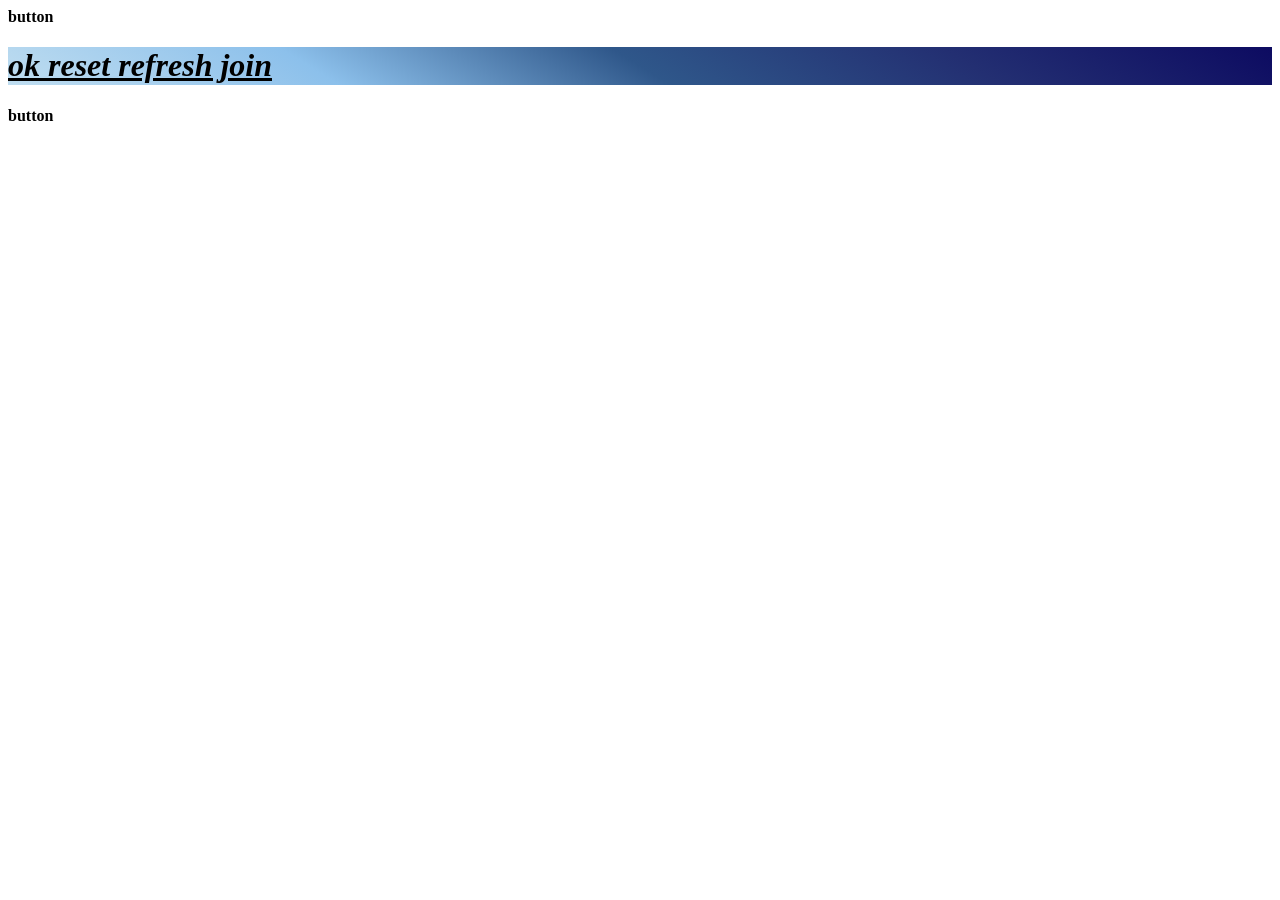
<file: blank.html>
<!DOCTYPE html>
<html lang="en">
<head>
    <meta charset="UTF-8">
    <meta name="viewport" content="width=device-width, initial-scale=1.0">
    <title>Document</title>
    <link rel="stylesheet" href="gradient.css">
</head>
<body>

        <u1>
            <b>button
                <u><i>
           <h1>
            ok
            reset
            refresh
            join
           </h1>
            </i></u>button</b>
        </u1>
</body>
</html>
</file>
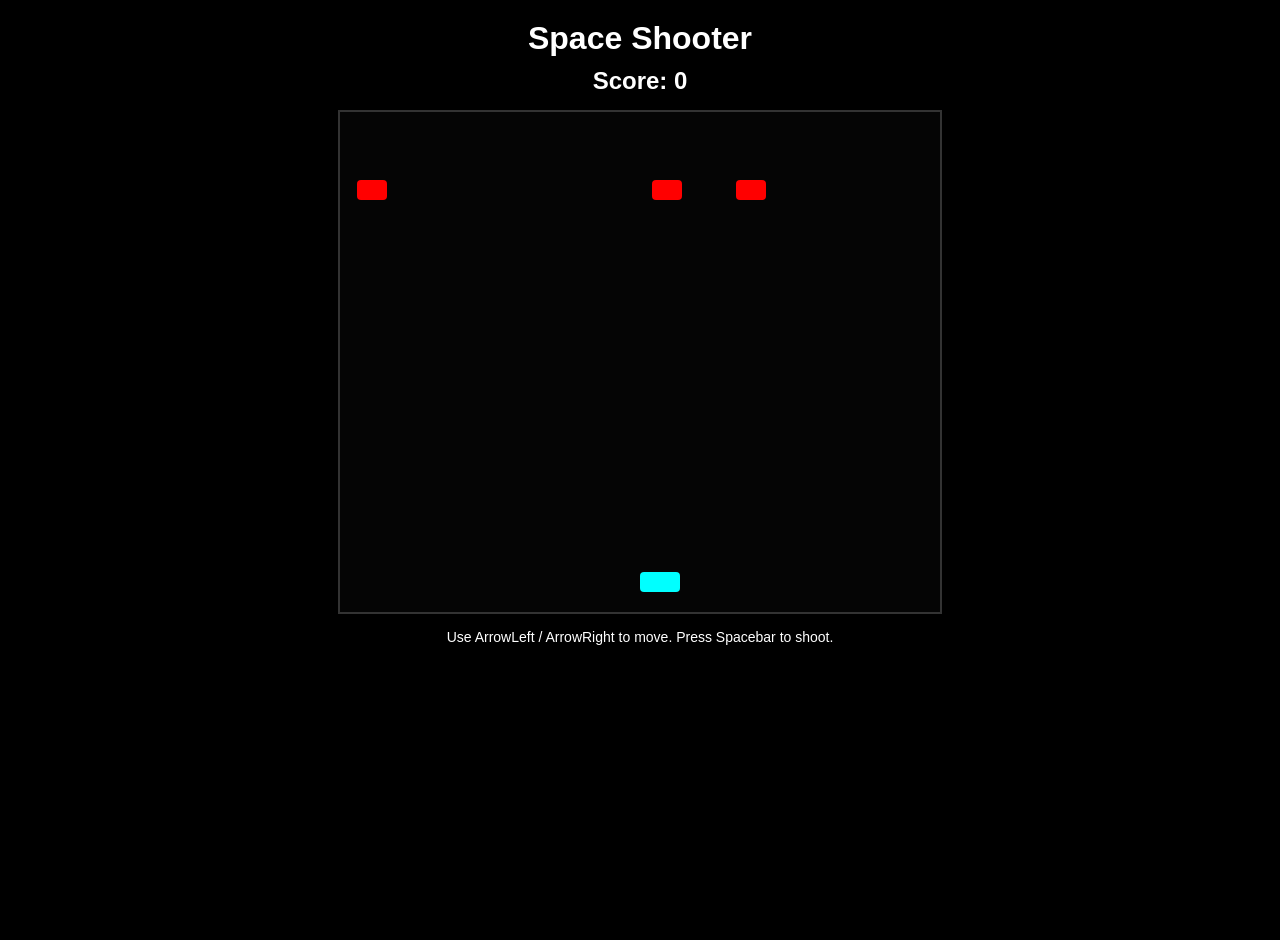
<file: game.html>
<!DOCTYPE html>
<html lang="en">
<head>
    <meta charset="UTF-8">
    <meta name="viewport" content="width=device-width, initial-scale=1.0">
    <title>Space Shooter</title>

    <!-- CSS -->
    <style>
        body {
            margin: 0;
            padding: 20px;
            background-color: black;
            color: white;
            font-family: Arial, sans-serif;
            display: flex;
            flex-direction: column;
            align-items: center;
            min-height: 100vh;
        }

        h1 {
            margin: 0 0 10px;
            font-size: 32px;
        }

        #score {
            margin: 0 0 15px;
            font-size: 24px;
            font-weight: bold;
        }

        #game {
            position: relative;
            width: 600px;
            height: 500px;
            background-color: #050505;
            border: 2px solid #333;
            overflow: hidden;
        }

        #player {
            position: absolute;
            width: 40px;
            height: 20px;
            background-color: cyan;
            border-radius: 4px;
            left: 300px;
            top: 460px;
            transition: background-color 0.2s;
        }

        #player:hover {
            background-color: #7fffd4;
        }

        #bullet {
            position: absolute;
            width: 6px;
            height: 15px;
            background-color: yellow;
            display: none;
            border-radius: 2px;
        }

        .enemy {
            position: absolute;
            width: 30px;
            height: 20px;
            background-color: red;
            border-radius: 4px;
        }

        #gameOver {
            position: absolute;
            top: 200px;
            left: 50%;
            transform: translateX(-50%);
            font-size: 48px;
            color: white;
            text-shadow: 0 0 10px rgba(255, 0, 0, 0.8);
            display: none;
        }

        .instructions {
            margin-top: 15px;
            font-size: 14px;
            text-align: center;
        }
    </style>
</head>
<body>
    <!-- HTML -->
    <h1>Space Shooter</h1>
    <p id="score">Score: 0</p>
    <div id="game">
        <div id="player"></div>
        <div id="bullet"></div>
        <p id="gameOver">GAME OVER</p>
    </div>
    <p class="instructions">Use ArrowLeft / ArrowRight to move. Press Spacebar to shoot.</p>

    <!-- JavaScript -->
    <script>
        // JS
        let x = 300;
        const step = 15;
        let score = 0;
        let bulletActive = false;
        let bulletX = 0;
        let bulletY = 0;
        let gameOver = false;

        const player = document.getElementById('player');
        const bullet = document.getElementById('bullet');
        const scoreDisplay = document.getElementById('score');
        const game = document.getElementById('game');
        const gameOverText = document.getElementById('gameOver');

        const gameWidth = 600;
        const gameHeight = 500;
        const playerWidth = 40;
        const playerHeight = 20;
        const bulletWidth = 6;
        const bulletHeight = 15;
        const enemyWidth = 30;
        const enemyHeight = 20;

        const enemies = [];

        function updatePlayerPosition() {
            player.style.left = x + 'px';
        }

        function fireBullet() {
            if (bulletActive || gameOver) return;
            bulletActive = true;
            bulletX = x + (playerWidth / 2) - (bulletWidth / 2);
            bulletY = gameHeight - playerHeight - bulletHeight - 5;
            bullet.style.left = bulletX + 'px';
            bullet.style.top = bulletY + 'px';
            bullet.style.display = 'block';
        }

        function createEnemy() {
            const enemy = document.createElement('div');
            enemy.className = 'enemy';
            const enemyX = Math.floor(Math.random() * (gameWidth - enemyWidth));
            const enemyY = -enemyHeight;
            enemy.style.left = enemyX + 'px';
            enemy.style.top = enemyY + 'px';
            game.appendChild(enemy);
            enemies.push({ el: enemy, x: enemyX, y: enemyY });
        }

        function setGameOver() {
            gameOver = true;
            gameOverText.style.display = 'block';
        }

        function updateScore() {
            scoreDisplay.textContent = 'Score: ' + score;
        }

        function checkCollision(ax, ay, aw, ah, bx, by, bw, bh) {
            return ax < bx + bw && ax + aw > bx && ay < by + bh && ay + ah > by;
        }

        function gameLoop() {
            if (gameOver) return;

            // Move bullet
            if (bulletActive) {
                bulletY -= 12;
                if (bulletY + bulletHeight < 0) {
                    bulletActive = false;
                    bullet.style.display = 'none';
                } else {
                    bullet.style.top = bulletY + 'px';
                }
            }

            // Move enemies and check collisions
            for (let i = enemies.length - 1; i >= 0; i--) {
                const enemy = enemies[i];
                enemy.y += 4;
                enemy.el.style.top = enemy.y + 'px';

                if (bulletActive && checkCollision(bulletX, bulletY, bulletWidth, bulletHeight, enemy.x, enemy.y, enemyWidth, enemyHeight)) {
                    game.removeChild(enemy.el);
                    enemies.splice(i, 1);
                    bulletActive = false;
                    bullet.style.display = 'none';
                    score += 1;
                    updateScore();
                    continue;
                }

                const playerY = gameHeight - playerHeight - 10;
                if (enemy.y + enemyHeight >= playerY && checkCollision(enemy.x, enemy.y, enemyWidth, enemyHeight, x, playerY, playerWidth, playerHeight)) {
                    setGameOver();
                    return;
                }

                if (enemy.y > gameHeight) {
                    game.removeChild(enemy.el);
                    enemies.splice(i, 1);
                }
            }
        }

        document.addEventListener('keydown', function(keys) {
            if (gameOver) return;
            if (keys.code === 'ArrowLeft') {
                x -= step;
            }
            if (keys.code === 'ArrowRight') {
                x += step;
            }
            if (keys.code === 'Space') {
                fireBullet();
            }

            if (x < 0) x = 0;
            if (x > gameWidth - playerWidth) x = gameWidth - playerWidth;
            updatePlayerPosition();
        });

        updatePlayerPosition();
        updateScore();
        createEnemy();
        createEnemy();
        createEnemy();
        setInterval(createEnemy, 1500);
        setInterval(gameLoop, 50);
    </script>
</body>
</html>
</file>
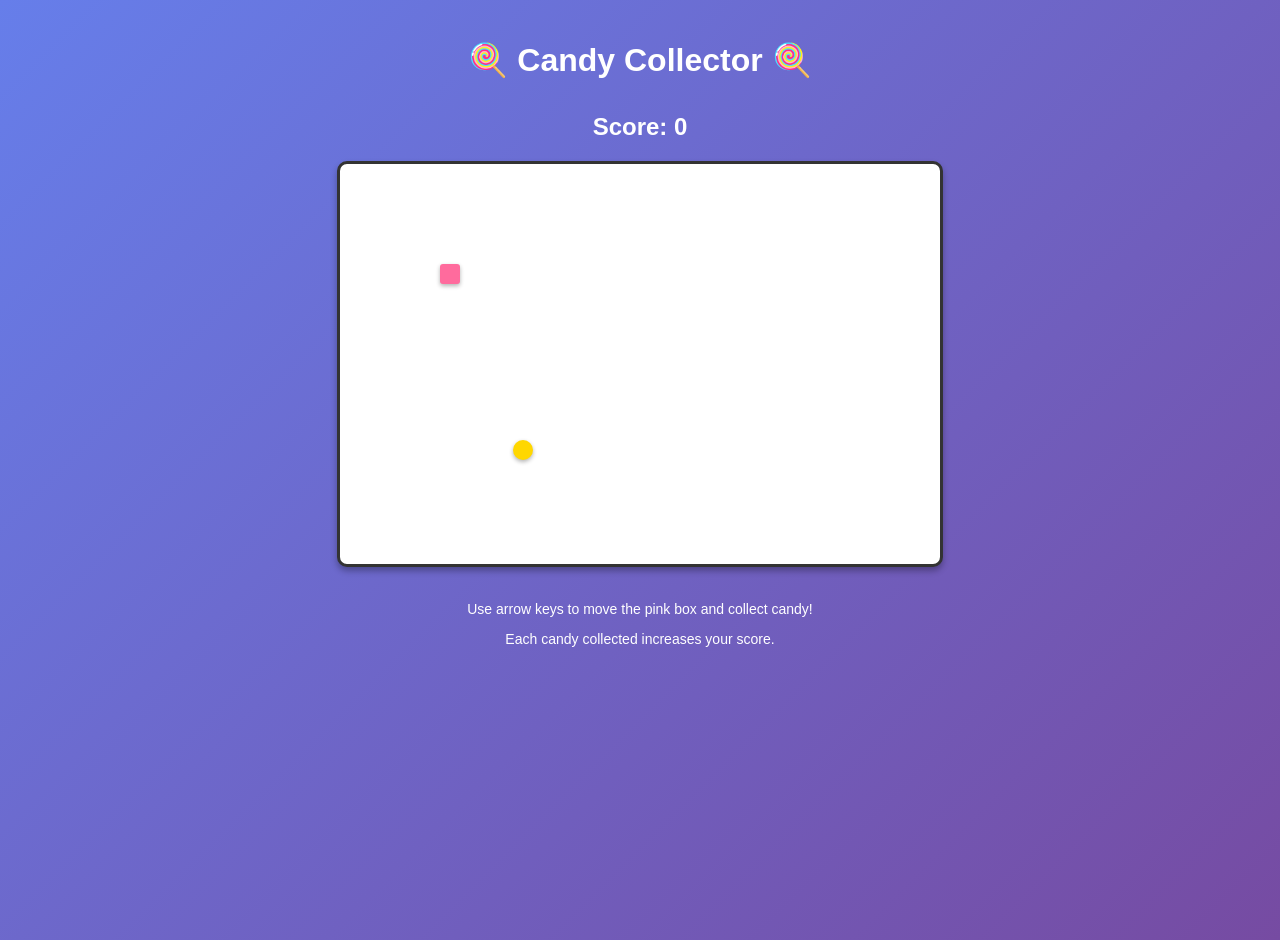
<file: game1.html>
<!DOCTYPE html>
<html lang="en">
<head>
    <meta charset="UTF-8">
    <meta name="viewport" content="width=device-width, initial-scale=1.0">
    <title>Candy Collector Game</title>

    <!-- CSS -->
    <style>
        body {
            margin: 0;
            padding: 20px;
            background: linear-gradient(135deg, #667eea 0%, #764ba2 100%);
            font-family: Arial, sans-serif;
            display: flex;
            flex-direction: column;
            align-items: center;
            min-height: 100vh;
        }

        h1 {
            color: white;
            margin-bottom: 10px;
        }

        #score {
            color: white;
            font-size: 24px;
            margin-bottom: 20px;
            font-weight: bold;
        }

        #gameContainer {
            position: relative;
            width: 600px;
            height: 400px;
            background: white;
            border: 3px solid #333;
            border-radius: 10px;
            overflow: hidden;
            box-shadow: 0 4px 6px rgba(0, 0, 0, 0.3);
        }

        #player {
            position: absolute;
            width: 20px;
            height: 20px;
            background: #FF6B9D;
            border-radius: 3px;
            left: 100px;
            top: 100px;
            transition: background 0.2s;
            box-shadow: 0 2px 4px rgba(0, 0, 0, 0.3);
        }

        #player:hover {
            background: #FF5A8A;
        }

        #candy {
            position: absolute;
            width: 20px;
            height: 20px;
            background: #FFD700;
            border-radius: 50%;
            cursor: pointer;
            transition: background 0.3s, transform 0.2s;
            box-shadow: 0 2px 4px rgba(0, 0, 0, 0.3);
        }

        #candy:hover {
            background: #FFA500;
            transform: scale(1.2);
        }

        .instructions {
            color: white;
            text-align: center;
            margin-top: 20px;
            font-size: 14px;
        }
    </style>
</head>
<body>
    <!-- HTML -->
    <h1>🍭 Candy Collector 🍭</h1>
    <p id="score">Score: 0</p>
    <div id="gameContainer">
        <div id="player"></div>
        <div id="candy"></div>
    </div>
    <div class="instructions">
        <p>Use arrow keys to move the pink box and collect candy!</p>
        <p>Each candy collected increases your score.</p>
    </div>

    <!-- JavaScript -->
    <script>
        // Game Variables
        let x = 100;
        let y = 100;
        const step = 10;
        let score = 0;
        let candyX = 300;
        let candyY = 150;
        const playerSize = 20;
        const gameWidth = 600;
        const gameHeight = 400;

        // Get DOM elements
        const player = document.getElementById('player');
        const candy = document.getElementById('candy');
        const scoreDisplay = document.getElementById('score');

        // Function to update player position on screen
        function updatePlayerPosition() {
            player.style.left = x + 'px';
            player.style.top = y + 'px';
        }

        // Function to update candy position on screen
        function updateCandyPosition() {
            candy.style.left = candyX + 'px';
            candy.style.top = candyY + 'px';
        }

        // Function to place candy at random location
        function spawnCandy() {
            candyX = Math.random() * (gameWidth - playerSize);
            candyY = Math.random() * (gameHeight - playerSize);
            updateCandyPosition();
        }

        // Function to check collision between player and candy
        function checkCollision() {
            const distance = Math.sqrt(
                Math.pow(x - candyX, 2) + Math.pow(y - candyY, 2)
            );

            if (distance < playerSize + 10) {
                score++;
                scoreDisplay.textContent = 'Score: ' + score;
                spawnCandy();
            }
        }

        // Function to keep player within game boundaries
        function keepInBounds() {
            if (x < 0) x = 0;
            if (x > gameWidth - playerSize) x = gameWidth - playerSize;
            if (y < 0) y = 0;
            if (y > gameHeight - playerSize) y = gameHeight - playerSize;
        }

        // Listen for keyboard input
        document.addEventListener('keydown', function(event) {
            if (event.key === 'ArrowUp') {
                y -= step;
            } else if (event.key === 'ArrowDown') {
                y += step;
            } else if (event.key === 'ArrowLeft') {
                x -= step;
            } else if (event.key === 'ArrowRight') {
                x += step;
            }

            keepInBounds();
            updatePlayerPosition();
            checkCollision();
        });

        // Initialize game
        updatePlayerPosition();
        spawnCandy();
    </script>
</body>
</html>
</file>
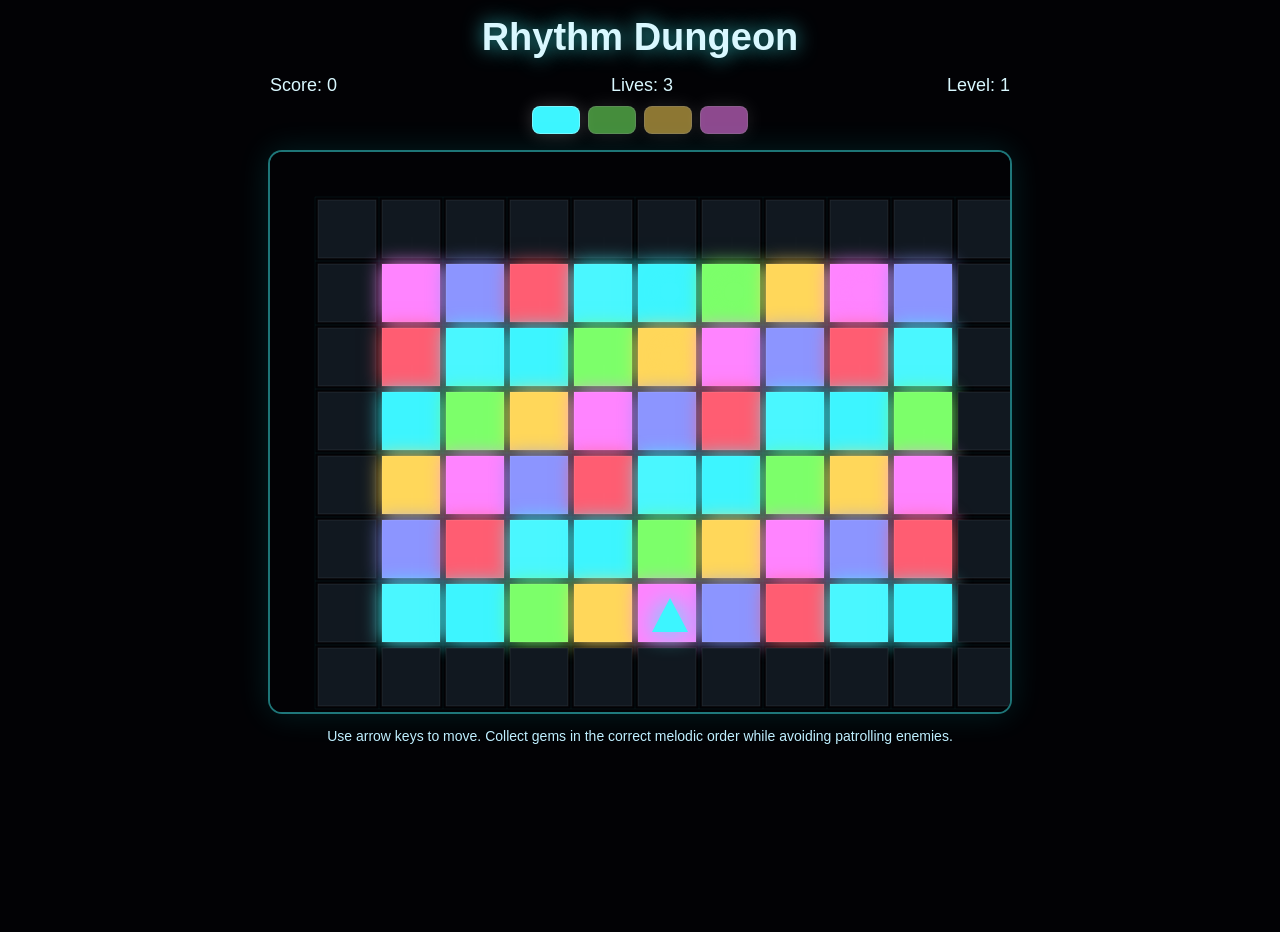
<file: game2.html>
<!DOCTYPE html>
<html lang="en">
<head>
    <meta charset="UTF-8">
    <meta name="viewport" content="width=device-width, initial-scale=1.0">
    <title>Rhythm Dungeon</title>

    <!-- CSS -->
    <style>
        body {
            margin: 0;
            padding: 16px;
            background-color: #020205;
            color: #d9f8ff;
            font-family: 'Segoe UI', Tahoma, Geneva, Verdana, sans-serif;
            display: flex;
            flex-direction: column;
            align-items: center;
            min-height: 100vh;
        }

        h1 {
            margin: 0;
            font-size: 38px;
            text-shadow: 0 0 20px rgba(63, 255, 255, 0.7);
        }

        .stats {
            width: 740px;
            display: flex;
            justify-content: space-between;
            margin: 16px 0 10px;
            font-size: 18px;
        }

        #melodyBar {
            width: 740px;
            display: flex;
            justify-content: center;
            gap: 8px;
            margin-bottom: 16px;
        }

        .noteBlock {
            width: 46px;
            height: 26px;
            border-radius: 8px;
            border: 1px solid rgba(255,255,255,0.3);
            box-shadow: 0 0 18px rgba(255, 255, 255, 0.22);
        }

        #gameCanvas {
            border: 2px solid rgba(63, 255, 255, 0.45);
            border-radius: 14px;
            background: radial-gradient(circle at 50% 18%, rgba(63, 255, 255, 0.06), transparent 28%),
                        linear-gradient(160deg, #05080e 0%, #020205 100%);
            box-shadow: 0 0 32px rgba(0, 255, 255, 0.12);
        }

        .instructions {
            margin-top: 14px;
            font-size: 14px;
            color: #bfefff;
            text-align: center;
        }
    </style>
</head>
<body>
    <!-- HTML -->
    <h1>Rhythm Dungeon</h1>
    <div class="stats">
        <span id="score">Score: 0</span>
        <span id="lives">Lives: 3</span>
        <span id="level">Level: 1</span>
    </div>
    <div id="melodyBar"></div>
    <canvas id="gameCanvas" width="740" height="560"></canvas>
    <p class="instructions">Use arrow keys to move. Collect gems in the correct melodic order while avoiding patrolling enemies.</p>

    <!-- JavaScript -->
    <script>
        // JS
        const canvas = document.getElementById('gameCanvas');
        const ctx = canvas.getContext('2d');
        const scoreLabel = document.getElementById('score');
        const livesLabel = document.getElementById('lives');
        const levelLabel = document.getElementById('level');
        const melodyBar = document.getElementById('melodyBar');

        const audioCtx = new (window.AudioContext || window.webkitAudioContext)();

        const noteFreqs = [261.63, 293.66, 329.63, 349.23, 392.00, 440.00, 493.88];
        const noteColors = ['#3DF5FF', '#7CFF6A', '#FFD75A', '#FF84FF', '#8C95FF', '#FF5D72', '#4AF7FF'];
        const tileColors = ['#081117', '#0b1723', '#0f2030', '#10273a', '#143247'];

        const cols = 11;
        const rows = 8;
        const tileSize = 64;
        const offsetX = 48;
        const offsetY = 48;

        let score = 0;
        let lives = 3;
        let level = 1;
        let tempo = 1.0;
        let gameOver = false;

        const dungeon = [];
        const gems = [];
        const enemies = [];
        let sequence = [];
        let sequenceIndex = 0;

        const player = {
            tileX: 5,
            tileY: rows - 2,
            x: 0,
            y: 0,
            targetX: 0,
            targetY: 0,
            size: 24,
            moving: false,
            speed: 0.18,
        };

        function playSound(freq, type = 'sine', duration = 0.16, volume = 0.12) {
            const osc = audioCtx.createOscillator();
            const gain = audioCtx.createGain();
            osc.type = type;
            osc.frequency.value = freq;
            osc.connect(gain);
            gain.connect(audioCtx.destination);
            const now = audioCtx.currentTime;
            gain.gain.setValueAtTime(0.0001, now);
            gain.gain.exponentialRampToValueAtTime(volume, now + 0.02);
            gain.gain.exponentialRampToValueAtTime(0.0001, now + duration);
            osc.start(now);
            osc.stop(now + duration + 0.02);
        }

        function playFootstep(freq) {
            playSound(freq * 0.9, 'triangle', 0.08, 0.08);
        }

        function playGem(freq) {
            playSound(freq * 1.5, 'triangle', 0.16, 0.16);
            playSound(freq * 2.1, 'sine', 0.1, 0.08);
        }

        function playEnemyHum() {
            if (gameOver) return;
            playSound(110, 'sine', 0.16, 0.05);
        }

        function playWall() {
            playSound(80, 'square', 0.12, 0.14);
        }

        function playLevelUp() {
            const now = audioCtx.currentTime;
            [330, 392, 440, 523].forEach((freq, i) => {
                const osc = audioCtx.createOscillator();
                const gain = audioCtx.createGain();
                osc.type = 'sine';
                osc.frequency.value = freq;
                osc.connect(gain);
                gain.connect(audioCtx.destination);
                gain.gain.setValueAtTime(0.0001, now + i * 0.08);
                gain.gain.exponentialRampToValueAtTime(0.16, now + i * 0.08 + 0.02);
                gain.gain.exponentialRampToValueAtTime(0.0001, now + i * 0.08 + 0.18);
                osc.start(now + i * 0.08);
                osc.stop(now + i * 0.08 + 0.24);
            });
        }

        function clamp(value, min, max) {
            return Math.max(min, Math.min(max, value));
        }

        function initDungeon() {
            for (let y = 0; y < rows; y++) {
                const row = [];
                for (let x = 0; x < cols; x++) {
                    const outer = x === 0 || x === cols - 1 || y === 0 || y === rows - 1;
                    const note = (x + y * 2) % noteFreqs.length;
                    row.push({ wall: outer, note });
                }
                dungeon.push(row);
            }
        }

        function buildSequence() {
            sequence = [];
            const length = 3 + level;
            for (let i = 0; i < length; i++) {
                sequence.push((i + level - 1) % noteFreqs.length);
            }
            sequenceIndex = 0;
        }

        function placeGems() {
            gems.length = 0;
            const used = new Set();
            sequence.forEach(note => {
                let placed = false;
                for (let attempt = 0; attempt < 120 && !placed; attempt++) {
                    const x = 1 + Math.floor(Math.random() * (cols - 2));
                    const y = 1 + Math.floor(Math.random() * (rows - 2));
                    const key = `${x}:${y}`;
                    if (used.has(key)) continue;
                    if (dungeon[y][x].note !== note) continue;
                    if (x === player.tileX && y === player.tileY) continue;
                    used.add(key);
                    gems.push({ x, y, note, collected: false });
                    placed = true;
                }
            });
        }

        function spawnEnemy() {
            const x = 1 + Math.floor(Math.random() * (cols - 2));
            enemies.push({ x, y: 0, speed: 0.04 + level * 0.02, offset: Math.random() * 2 });
        }

        function updateUI() {
            scoreLabel.textContent = `Score: ${score}`;
            livesLabel.textContent = `Lives: ${lives}`;
            levelLabel.textContent = `Level: ${level}`;
            melodyBar.innerHTML = '';
            sequence.forEach((note, index) => {
                const block = document.createElement('div');
                block.className = 'noteBlock';
                block.style.background = noteColors[note];
                block.style.opacity = index === sequenceIndex ? '1' : '0.55';
                melodyBar.appendChild(block);
            });
        }

        function startLevel() {
            tempo = 1 + level * 0.12;
            buildSequence();
            placeGems();
            enemies.length = 0;
            player.tileX = 5;
            player.tileY = rows - 2;
            player.x = player.tileX * tileSize + offsetX + tileSize / 2;
            player.y = player.tileY * tileSize + offsetY + tileSize / 2;
            player.targetX = player.x;
            player.targetY = player.y;
            player.moving = false;
            updateUI();
        }

        function handleTileSound() {
            const note = dungeon[player.tileY][player.tileX].note;
            playFootstep(noteFreqs[note]);
        }

        function hitWall() {
            playWall();
        }

        function collectGem(gem) {
            if (gem.note === sequence[sequenceIndex]) {
                gem.collected = true;
                playGem(noteFreqs[gem.note]);
                sequenceIndex += 1;
                score += 10;
                if (sequenceIndex >= sequence.length) {
                    score += 20;
                    level += 1;
                    playLevelUp();
                    startLevel();
                    return;
                }
            } else {
                lives -= 1;
                playSound(120, 'square', 0.18, 0.16);
                if (lives <= 0) {
                    gameOver = true;
                }
            }
            updateUI();
        }

        function movePlayer(dx, dy) {
            if (gameOver || player.moving) return;
            const targetX = player.tileX + dx;
            const targetY = player.tileY + dy;
            if (targetX < 1 || targetX >= cols - 1 || targetY < 1 || targetY >= rows - 1) {
                hitWall();
                return;
            }
            if (dungeon[targetY][targetX].wall) {
                hitWall();
                return;
            }
            player.tileX = targetX;
            player.tileY = targetY;
            player.targetX = player.tileX * tileSize + offsetX + tileSize / 2;
            player.targetY = player.tileY * tileSize + offsetY + tileSize / 2;
            player.moving = true;
            handleTileSound();
        }

        document.addEventListener('keydown', function(event) {
            if (audioCtx.state === 'suspended') {
                audioCtx.resume();
            }
            if (gameOver) return;
            if (event.code === 'ArrowLeft') movePlayer(-1, 0);
            if (event.code === 'ArrowRight') movePlayer(1, 0);
            if (event.code === 'ArrowUp') movePlayer(0, -1);
            if (event.code === 'ArrowDown') movePlayer(0, 1);
        });

        function updatePlayerPosition() {
            if (!player.moving) return;
            const dx = player.targetX - player.x;
            const dy = player.targetY - player.y;
            player.x += dx * player.speed;
            player.y += dy * player.speed;
            if (Math.abs(dx) < 0.5 && Math.abs(dy) < 0.5) {
                player.x = player.targetX;
                player.y = player.targetY;
                player.moving = false;
                gems.forEach(gem => {
                    if (!gem.collected && gem.x === player.tileX && gem.y === player.tileY) {
                        collectGem(gem);
                    }
                });
            }
        }

        function updateEnemies() {
            if (gameOver) return;
            enemies.forEach(enemy => {
                enemy.y += enemy.speed * tempo;
                enemy.x += Math.sin(enemy.y * 0.2 + enemy.offset) * 0.02;
            });
            enemies.forEach((enemy, idx) => {
                if (enemy.y > rows - 2) {
                    enemies.splice(idx, 1);
                }
            });
            enemies.forEach(enemy => {
                const ex = Math.round(enemy.x);
                if (ex === player.tileX && Math.round(enemy.y) === player.tileY) {
                    gameOver = true;
                }
            });
        }

        function spawnEnemyInterval() {
            if (gameOver) return;
            if (enemies.length < level + 2) {
                spawnEnemy();
            }
        }

        function drawDungeon() {
            ctx.clearRect(0, 0, canvas.width, canvas.height);
            ctx.fillStyle = '#020205';
            ctx.fillRect(0, 0, canvas.width, canvas.height);
            ctx.shadowBlur = 0;

            for (let y = 0; y < rows; y++) {
                for (let x = 0; x < cols; x++) {
                    const cell = dungeon[y][x];
                    const px = offsetX + x * tileSize;
                    const py = offsetY + y * tileSize;
                    const size = tileSize - 6;
                    if (cell.wall) {
                        ctx.fillStyle = '#111820';
                        ctx.fillRect(px, py, size, size);
                        ctx.strokeStyle = 'rgba(255,255,255,0.08)';
                        ctx.strokeRect(px, py, size, size);
                    } else {
                        const color = noteColors[cell.note];
                        ctx.fillStyle = color;
                        ctx.shadowBlur = 18;
                        ctx.shadowColor = color;
                        ctx.fillRect(px, py, size, size);
                        ctx.shadowBlur = 0;
                        ctx.strokeStyle = 'rgba(255,255,255,0.12)';
                        ctx.strokeRect(px, py, size, size);
                    }
                }
            }
        }

        function drawGems() {
            gems.forEach(gem => {
                if (gem.collected) return;
                const px = offsetX + gem.x * tileSize + tileSize / 2;
                const py = offsetY + gem.y * tileSize + tileSize / 2;
                const color = noteColors[gem.note];
                ctx.shadowBlur = 18;
                ctx.shadowColor = color;
                ctx.fillStyle = color;
                ctx.beginPath();
                ctx.arc(px, py - 4, 10, 0, Math.PI * 2);
                ctx.fill();
                ctx.shadowBlur = 0;
            });
        }

        function drawEnemies() {
            enemies.forEach(enemy => {
                const px = offsetX + Math.round(enemy.x) * tileSize + tileSize / 2;
                const py = offsetY + Math.round(enemy.y) * tileSize + tileSize / 2;
                ctx.shadowBlur = 14;
                ctx.shadowColor = '#ff3d5d';
                ctx.fillStyle = '#ff3d5d';
                ctx.fillRect(px - 18, py - 10, 36, 20);
                ctx.fillStyle = '#ffdfe4';
                ctx.fillRect(px - 8, py - 6, 16, 12);
                ctx.shadowBlur = 0;
            });
        }

        function drawPlayer() {
            ctx.shadowBlur = 24;
            ctx.shadowColor = '#3df5ff';
            ctx.fillStyle = '#3df5ff';
            ctx.beginPath();
            ctx.moveTo(player.x, player.y - 18);
            ctx.lineTo(player.x - 18, player.y + 16);
            ctx.lineTo(player.x + 18, player.y + 16);
            ctx.closePath();
            ctx.fill();
            ctx.shadowBlur = 0;
        }

        function drawGridGlow() {
            ctx.strokeStyle = 'rgba(63,255,255,0.06)';
            for (let y = 0; y <= rows; y++) {
                const py = offsetY + y * tileSize - 3;
                ctx.beginPath();
                ctx.moveTo(offsetX - 3, py);
                ctx.lineTo(offsetX + cols * tileSize - 3, py);
                ctx.stroke();
            }
            for (let x = 0; x <= cols; x++) {
                const px = offsetX + x * tileSize - 3;
                ctx.beginPath();
                ctx.moveTo(px, offsetY - 3);
                ctx.lineTo(px, offsetY + rows * tileSize - 3);
                ctx.stroke();
            }
        }

        function drawOverlay() {
            if (!gameOver) return;
            ctx.fillStyle = 'rgba(0, 0, 0, 0.65)';
            ctx.fillRect(0, 0, canvas.width, canvas.height);
            ctx.fillStyle = '#ff5d72';
            ctx.font = 'bold 52px Arial';
            ctx.textAlign = 'center';
            ctx.fillText('GAME OVER', canvas.width / 2, canvas.height / 2 - 10);
            ctx.font = '18px Arial';
            ctx.fillText('Reload the page to play again', canvas.width / 2, canvas.height / 2 + 30);
        }

        function gameLoop() {
            updatePlayerPosition();
            drawDungeon();
            drawGems();
            drawEnemies();
            drawPlayer();
            drawGridGlow();
            drawOverlay();
            requestAnimationFrame(gameLoop);
        }

        initDungeon();
        startLevel();
        requestAnimationFrame(gameLoop);
        setInterval(spawnEnemyInterval, 1200);
        setInterval(updateEnemies, 50);
        setInterval(playEnemyHum, 700);
    </script>
</body>
</html>
</file>
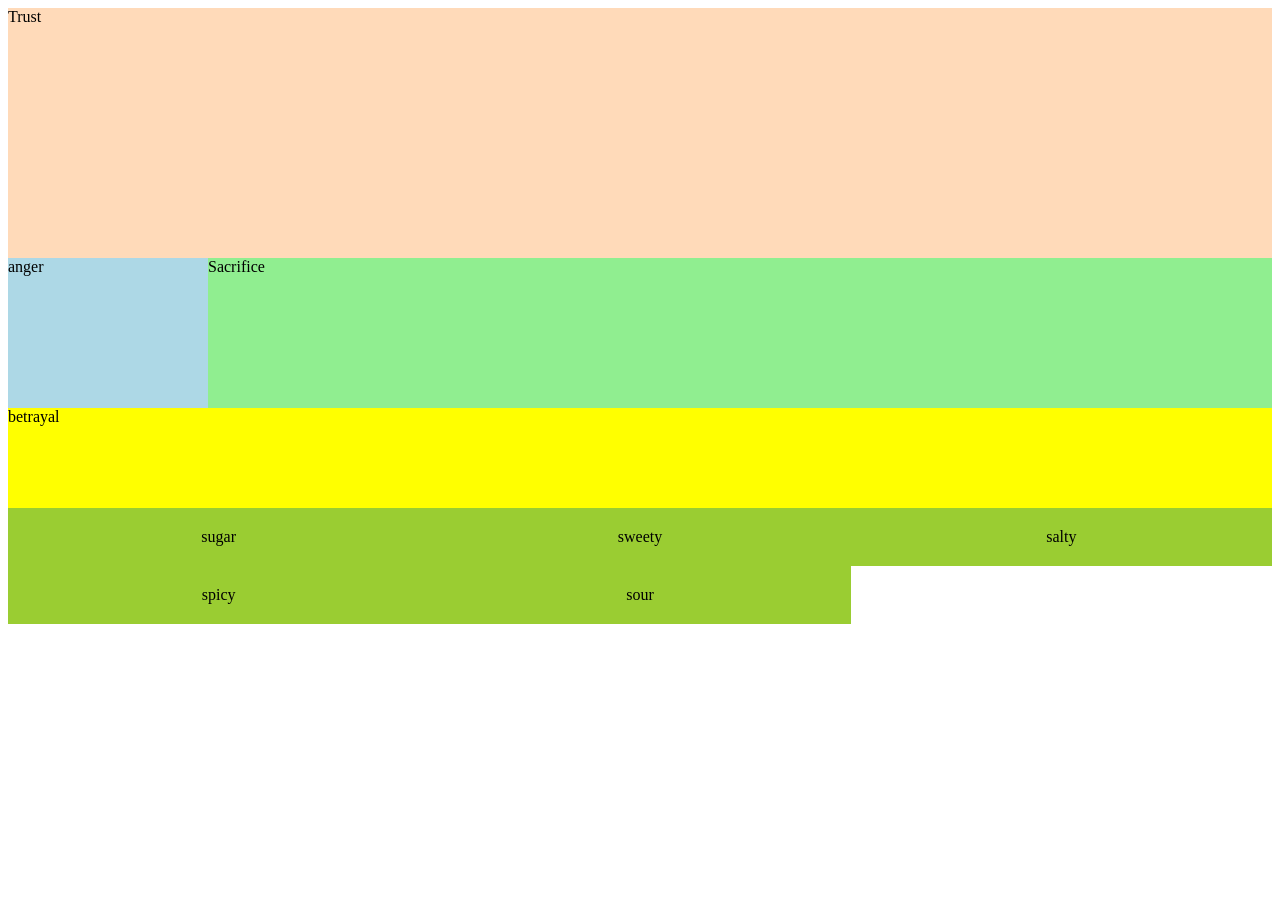
<file: grid.html>
<!DOCTYPE html>
<html lang="en">
<head>
    <meta charset="UTF-8">
    <meta name="viewport" content="width=device-width, initial-scale=1.0">
    <title>Document</title>
    <link rel="stylesheet" href="grid.css">
</head>
<body>
    <div class="friends">
        <header>Trust</header>
        <aside>anger</aside>
        <main>Sacrifice</main>
        <footer>betrayal</footer>
    </div>
    <div class="grid">
        <div class="d1">sugar</div>
        <div class="d1">sweety</div>
        <div class="d1">salty</div>
        <div class="d1">spicy</div>
        <div class="d1">sour</div>
        
    </div>
</body>
</html>
</file>
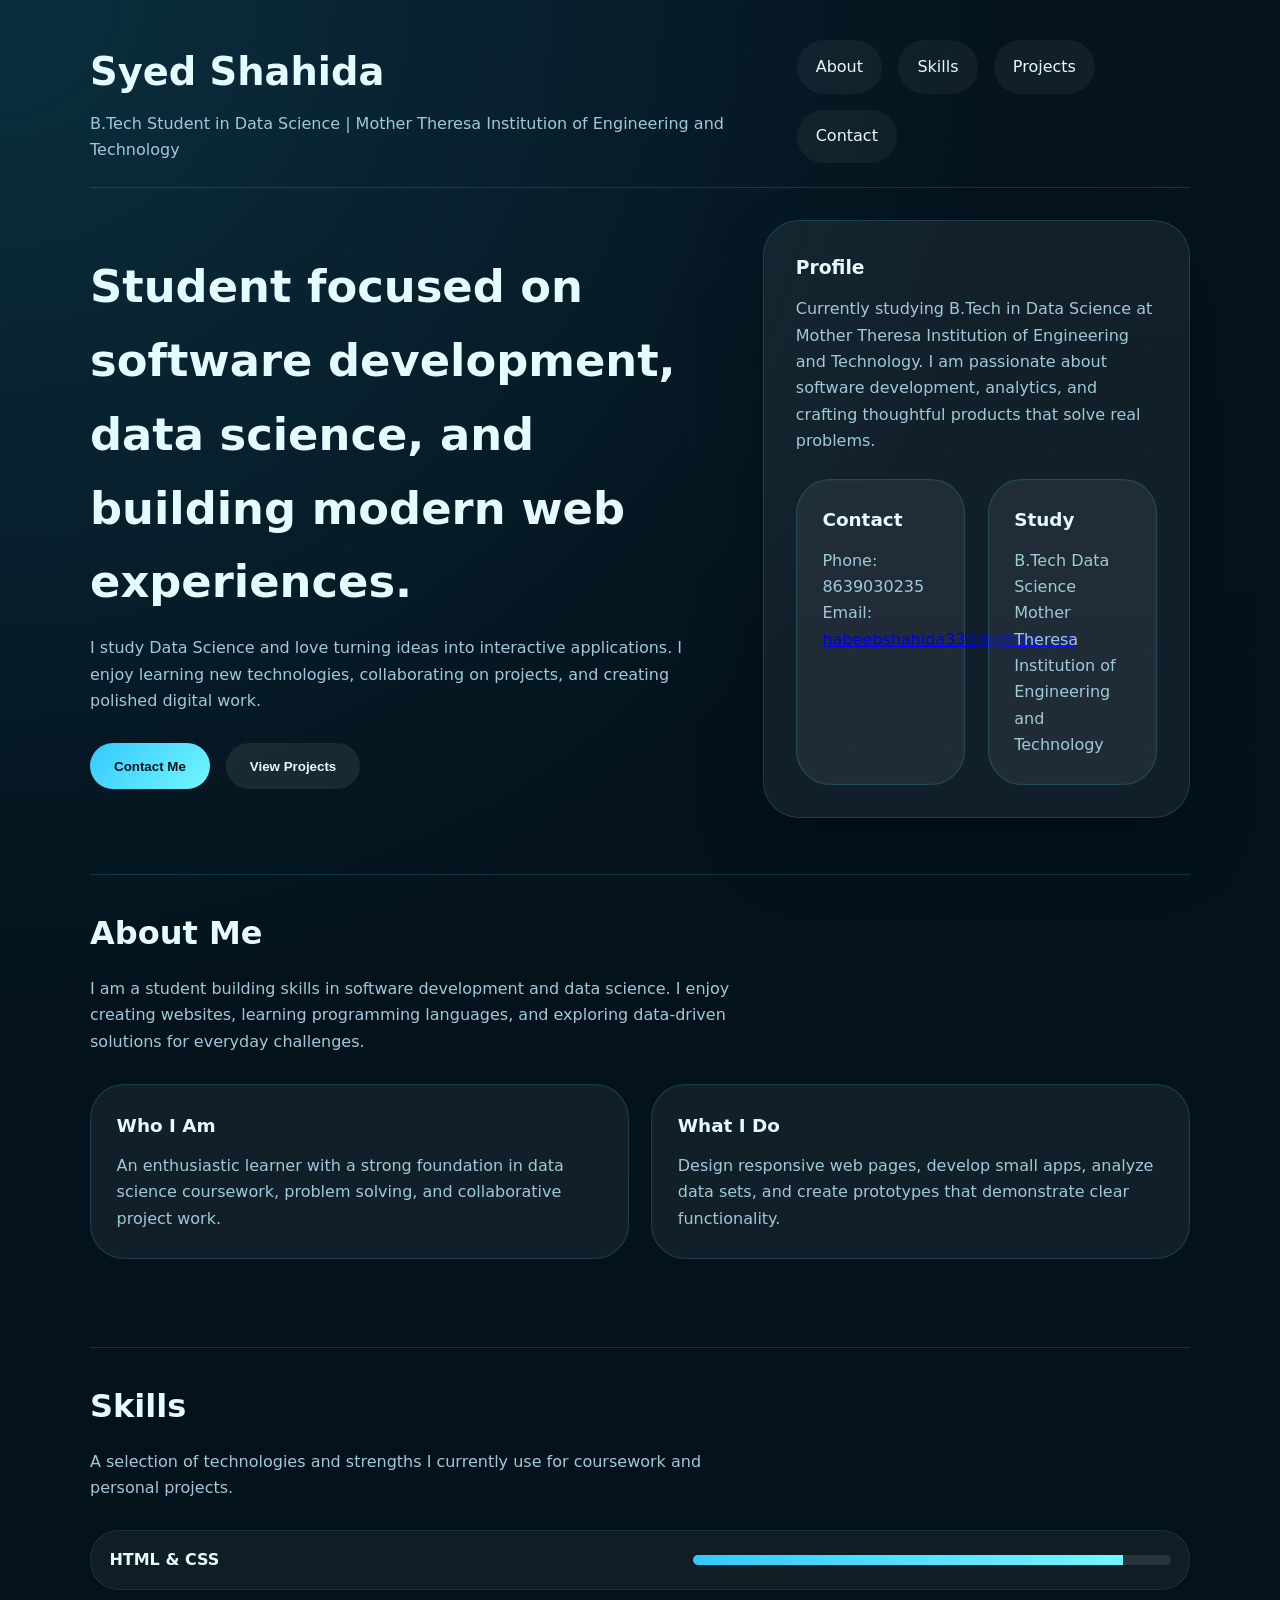
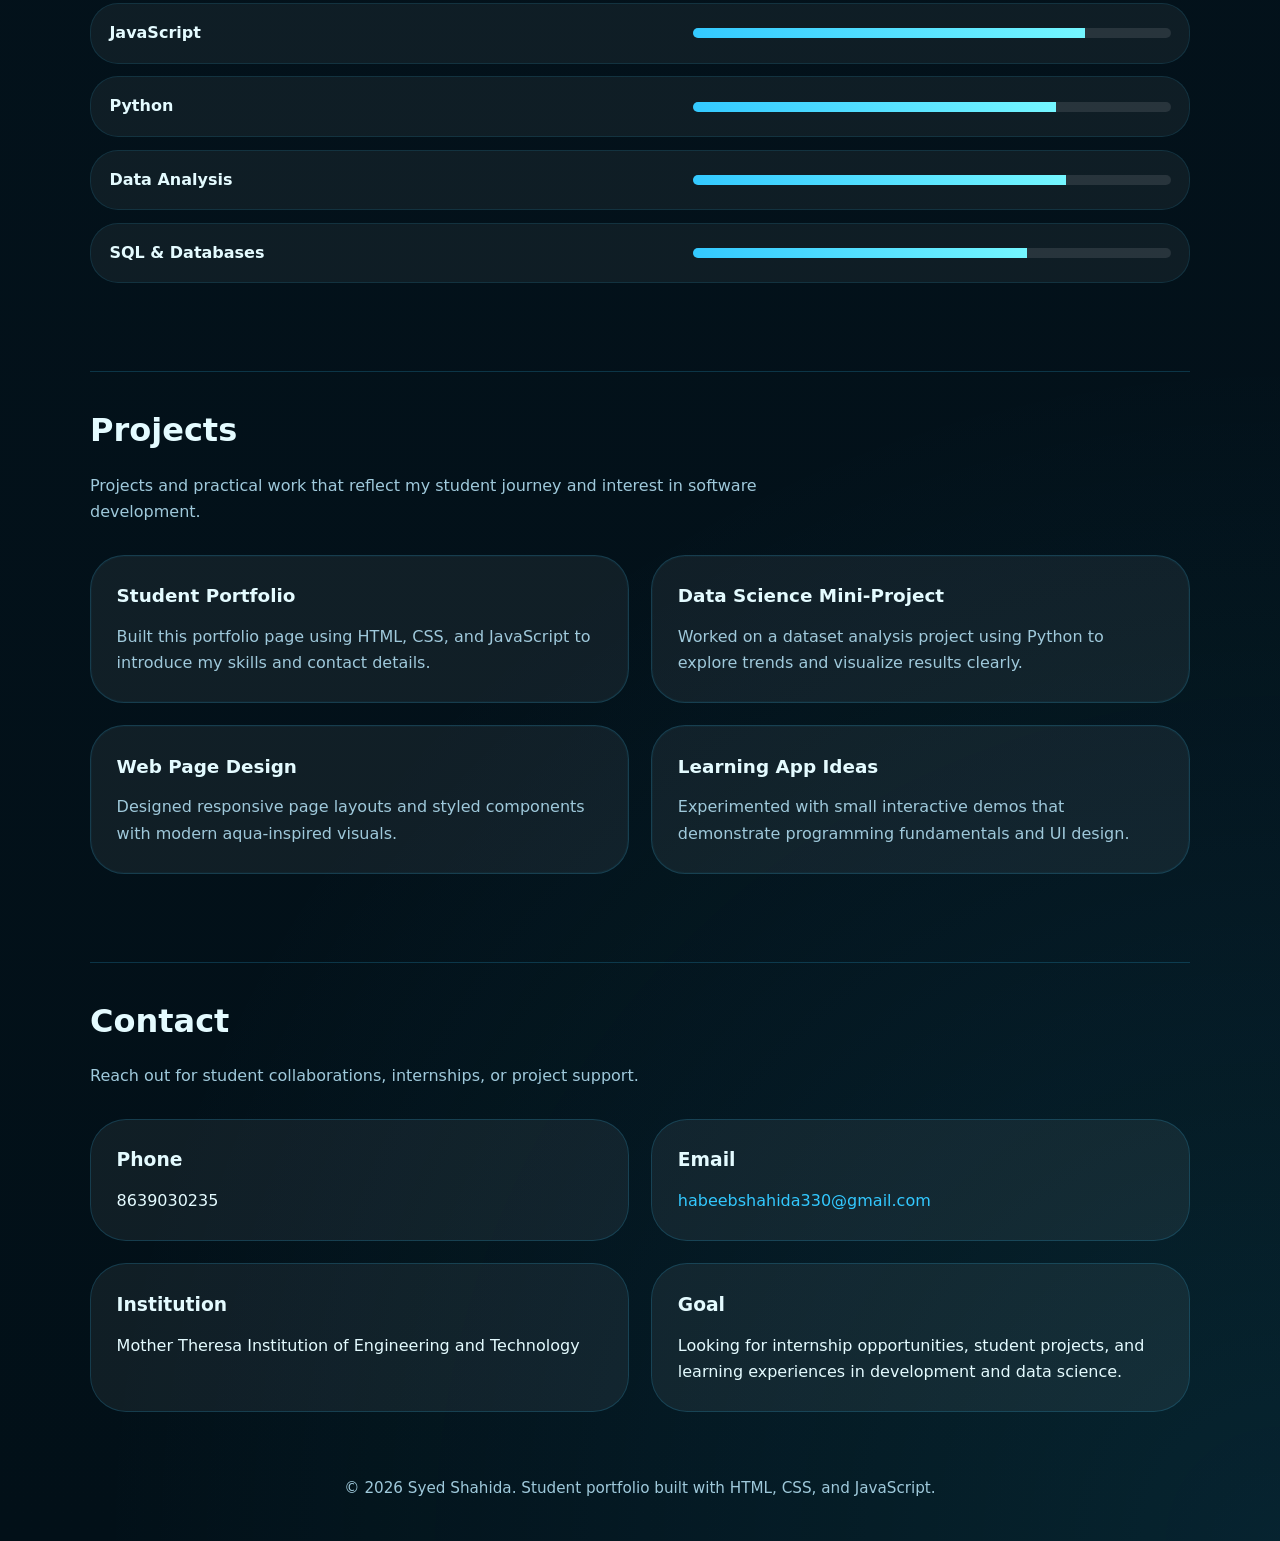
<file: index1.html>
<!DOCTYPE html>
<html lang="en">
<head>
    <meta charset="UTF-8">
    <meta name="viewport" content="width=device-width, initial-scale=1.0">
    <title>Syed Shahida | Student Portfolio</title>
    <style>
        :root {
            --bg: #04131d;
            --card: #0b2939;
            --card-soft: #103d51;
            --text: #e4fbff;
            --muted: #9fc9db;
            --accent: #33c9ff;
            --accent-strong: #74f6ff;
            --border: rgba(51, 201, 255, 0.20);
            font-family: 'Inter', system-ui, sans-serif;
        }

        * {
            box-sizing: border-box;
            margin: 0;
            padding: 0;
        }

        html, body {
            min-height: 100%;
            background: radial-gradient(circle at top left, rgba(51, 201, 255, 0.15), transparent 30%),
                        radial-gradient(circle at bottom right, rgba(44, 210, 255, 0.1), transparent 35%),
                        linear-gradient(180deg, #04131d 0%, #021018 100%);
            color: var(--text);
            font-size: 16px;
            line-height: 1.65;
        }

        body::before {
            content: '';
            position: fixed;
            inset: 0;
            background: url('data:image/svg+xml,%3Csvg xmlns="http://www.w3.org/2000/svg" width="100" height="100" viewBox="0 0 100 100"%3E%3Ccircle cx="50" cy="50" r="1.5" fill="rgba(51,201,255,0.08)"/%3E%3C/svg%3E') repeat;
            opacity: 0.3;
            pointer-events: none;
        }

        .page {
            position: relative;
            min-height: 100vh;
            padding: 2.5rem 1.5rem;
        }

        .wrapper {
            max-width: 1100px;
            margin: 0 auto;
        }

        header {
            display: flex;
            justify-content: space-between;
            align-items: center;
            gap: 1rem;
            margin-bottom: 2rem;
            padding-bottom: 1.5rem;
            border-bottom: 1px solid var(--border);
        }

        .brand h1 {
            font-size: clamp(2rem, 3vw, 3rem);
        }

        .brand p {
            color: var(--muted);
            margin-top: 0.45rem;
        }

        nav {
            display: flex;
            flex-wrap: wrap;
            gap: 1rem;
        }

        nav a {
            color: var(--text);
            text-decoration: none;
            padding: 0.85rem 1.2rem;
            border-radius: 999px;
            background: rgba(255,255,255,0.05);
            transition: background 0.2s ease, color 0.2s ease;
        }

        nav a:hover {
            background: rgba(51, 201, 255, 0.15);
            color: var(--accent);
        }

        .hero {
            display: grid;
            grid-template-columns: 1.5fr 1fr;
            align-items: center;
            gap: 2rem;
            margin-top: 2rem;
        }

        .hero-copy h2 {
            font-size: clamp(2.2rem, 3.5vw, 3.6rem);
            margin-bottom: 1rem;
        }

        .hero-copy p {
            color: var(--muted);
            margin-bottom: 1.8rem;
            max-width: 680px;
        }

        .hero-actions {
            display: flex;
            flex-wrap: wrap;
            gap: 1rem;
        }

        .button, .button-secondary {
            display: inline-flex;
            align-items: center;
            justify-content: center;
            padding: 0.95rem 1.5rem;
            border-radius: 999px;
            border: none;
            font-weight: 600;
            cursor: pointer;
            transition: transform 0.2s ease, opacity 0.2s ease;
        }

        .button {
            background: linear-gradient(135deg, var(--accent), var(--accent-strong));
            color: #04131d;
        }

        .button-secondary {
            background: rgba(255,255,255,0.08);
            color: var(--text);
        }

        .button:hover, .button-secondary:hover {
            transform: translateY(-2px);
            opacity: 0.95;
        }

        .hero-card {
            background: rgba(255,255,255,0.06);
            border: 1px solid rgba(51, 201, 255, 0.18);
            border-radius: 36px;
            padding: 2rem;
            box-shadow: 0 35px 70px rgba(0,0,0,0.22);
        }

        .hero-card h3 {
            margin-bottom: 0.75rem;
        }

        .hero-card p {
            color: var(--muted);
        }

        .section {
            margin-top: 3.5rem;
            padding: 2rem 0;
            border-top: 1px solid var(--border);
        }

        .section h2 {
            font-size: 2rem;
            margin-bottom: 1rem;
        }

        .section p.description {
            max-width: 680px;
            color: var(--muted);
            margin-bottom: 1.8rem;
        }

        .grid-2 {
            display: grid;
            grid-template-columns: repeat(2, minmax(0, 1fr));
            gap: 1.4rem;
        }

        .card {
            background: rgba(255,255,255,0.06);
            border: 1px solid rgba(51, 201, 255, 0.18);
            border-radius: 34px;
            padding: 1.6rem;
            box-shadow: inset 0 0 0 1px rgba(51,201,255,0.04);
        }

        .card h3 {
            margin-bottom: 0.75rem;
            font-size: 1.15rem;
        }

        .card p {
            color: var(--muted);
        }

        .skill-list {
            list-style: none;
            display: grid;
            gap: 0.8rem;
        }

        .skill-item {
            display: flex;
            justify-content: space-between;
            align-items: center;
            background: rgba(255,255,255,0.05);
            border: 1px solid rgba(51, 201, 255, 0.12);
            padding: 1rem 1.15rem;
            border-radius: 28px;
        }

        .skill-item span:nth-child(1) {
            color: var(--text);
            font-weight: 600;
        }

        .skill-meter {
            width: 45%;
            height: 10px;
            border-radius: 999px;
            background: rgba(255,255,255,0.1);
            overflow: hidden;
        }

        .skill-meter span {
            display: block;
            width: 100%;
            height: 100%;
            background: linear-gradient(90deg, var(--accent), var(--accent-strong));
        }

        .contact-grid {
            display: grid;
            grid-template-columns: repeat(2, minmax(0, 1fr));
            gap: 1.4rem;
        }

        .contact-card {
            background: rgba(255,255,255,0.06);
            border: 1px solid rgba(51, 201, 255, 0.18);
            border-radius: 36px;
            padding: 1.6rem;
        }

        .contact-card h3 {
            margin-bottom: 0.75rem;
        }

        .contact-card a {
            color: var(--accent);
            text-decoration: none;
        }

        footer {
            padding-top: 2rem;
            text-align: center;
            color: var(--muted);
            font-size: 0.95rem;
        }

        @media (max-width: 860px) {
            .hero,
            .grid-2,
            .contact-grid {
                grid-template-columns: 1fr;
            }

            header {
                flex-direction: column;
                align-items: flex-start;
            }

            nav {
                width: 100%;
            }
        }
    </style>
</head>
<body>
    <div class="page">
        <div class="wrapper">
            <header>
                <div class="brand">
                    <h1>Syed Shahida</h1>
                    <p>B.Tech Student in Data Science | Mother Theresa Institution of Engineering and Technology</p>
                </div>
                <nav>
                    <a href="#about">About</a>
                    <a href="#skills">Skills</a>
                    <a href="#projects">Projects</a>
                    <a href="#contact">Contact</a>
                </nav>
            </header>

            <section class="hero">
                <div class="hero-copy">
                    <h2>Student focused on software development, data science, and building modern web experiences.</h2>
                    <p>I study Data Science and love turning ideas into interactive applications. I enjoy learning new technologies, collaborating on projects, and creating polished digital work.</p>
                    <div class="hero-actions">
                        <button class="button" id="scroll-contact">Contact Me</button>
                        <button class="button-secondary" id="scroll-projects">View Projects</button>
                    </div>
                </div>
                <div class="hero-card">
                    <h3>Profile</h3>
                    <p>Currently studying B.Tech in Data Science at Mother Theresa Institution of Engineering and Technology. I am passionate about software development, analytics, and crafting thoughtful products that solve real problems.</p>
                    <div class="grid-2" style="margin-top: 1.5rem;">
                        <div class="card">
                            <h3>Contact</h3>
                            <p>Phone: 8639030235</p>
                            <p>Email: <a href="mailto:habeebshahida330@gmail.com">habeebshahida330@gmail.com</a></p>
                        </div>
                        <div class="card">
                            <h3>Study</h3>
                            <p>B.Tech Data Science</p>
                            <p>Mother Theresa Institution of Engineering and Technology</p>
                        </div>
                    </div>
                </div>
            </section>

            <section id="about" class="section">
                <h2>About Me</h2>
                <p class="description">I am a student building skills in software development and data science. I enjoy creating websites, learning programming languages, and exploring data-driven solutions for everyday challenges.</p>
                <div class="grid-2">
                    <div class="card">
                        <h3>Who I Am</h3>
                        <p>An enthusiastic learner with a strong foundation in data science coursework, problem solving, and collaborative project work.</p>
                    </div>
                    <div class="card">
                        <h3>What I Do</h3>
                        <p>Design responsive web pages, develop small apps, analyze data sets, and create prototypes that demonstrate clear functionality.</p>
                    </div>
                </div>
            </section>

            <section id="skills" class="section">
                <h2>Skills</h2>
                <p class="description">A selection of technologies and strengths I currently use for coursework and personal projects.</p>
                <div class="skill-list">
                    <li class="skill-item"><span>HTML & CSS</span><div class="skill-meter"><span style="width: 90%;"></span></div></li>
                    <li class="skill-item"><span>JavaScript</span><div class="skill-meter"><span style="width: 82%;"></span></div></li>
                    <li class="skill-item"><span>Python</span><div class="skill-meter"><span style="width: 76%;"></span></div></li>
                    <li class="skill-item"><span>Data Analysis</span><div class="skill-meter"><span style="width: 78%;"></span></div></li>
                    <li class="skill-item"><span>SQL & Databases</span><div class="skill-meter"><span style="width: 70%;"></span></div></li>
                </div>
            </section>

            <section id="projects" class="section">
                <h2>Projects</h2>
                <p class="description">Projects and practical work that reflect my student journey and interest in software development.</p>
                <div class="grid-2">
                    <div class="card">
                        <h3>Student Portfolio</h3>
                        <p>Built this portfolio page using HTML, CSS, and JavaScript to introduce my skills and contact details.</p>
                    </div>
                    <div class="card">
                        <h3>Data Science Mini-Project</h3>
                        <p>Worked on a dataset analysis project using Python to explore trends and visualize results clearly.</p>
                    </div>
                    <div class="card">
                        <h3>Web Page Design</h3>
                        <p>Designed responsive page layouts and styled components with modern aqua-inspired visuals.</p>
                    </div>
                    <div class="card">
                        <h3>Learning App Ideas</h3>
                        <p>Experimented with small interactive demos that demonstrate programming fundamentals and UI design.</p>
                    </div>
                </div>
            </section>

            <section id="contact" class="section">
                <h2>Contact</h2>
                <p class="description">Reach out for student collaborations, internships, or project support.</p>
                <div class="contact-grid">
                    <div class="contact-card">
                        <h3>Phone</h3>
                        <p>8639030235</p>
                    </div>
                    <div class="contact-card">
                        <h3>Email</h3>
                        <p><a href="mailto:habeebshahida330@gmail.com">habeebshahida330@gmail.com</a></p>
                    </div>
                    <div class="contact-card">
                        <h3>Institution</h3>
                        <p>Mother Theresa Institution of Engineering and Technology</p>
                    </div>
                    <div class="contact-card">
                        <h3>Goal</h3>
                        <p>Looking for internship opportunities, student projects, and learning experiences in development and data science.</p>
                    </div>
                </div>
            </section>

            <footer>
                <p>&copy; <span id="year"></span> Syed Shahida. Student portfolio built with HTML, CSS, and JavaScript.</p>
            </footer>
        </div>
    </div>
    <script>
        document.getElementById('year').textContent = new Date().getFullYear();

        document.getElementById('scroll-contact').addEventListener('click', () => {
            document.getElementById('contact').scrollIntoView({ behavior: 'smooth', block: 'start' });
        });

        document.getElementById('scroll-projects').addEventListener('click', () => {
            document.getElementById('projects').scrollIntoView({ behavior: 'smooth', block: 'start' });
        });
    </script>
</body>
</html>
</file>
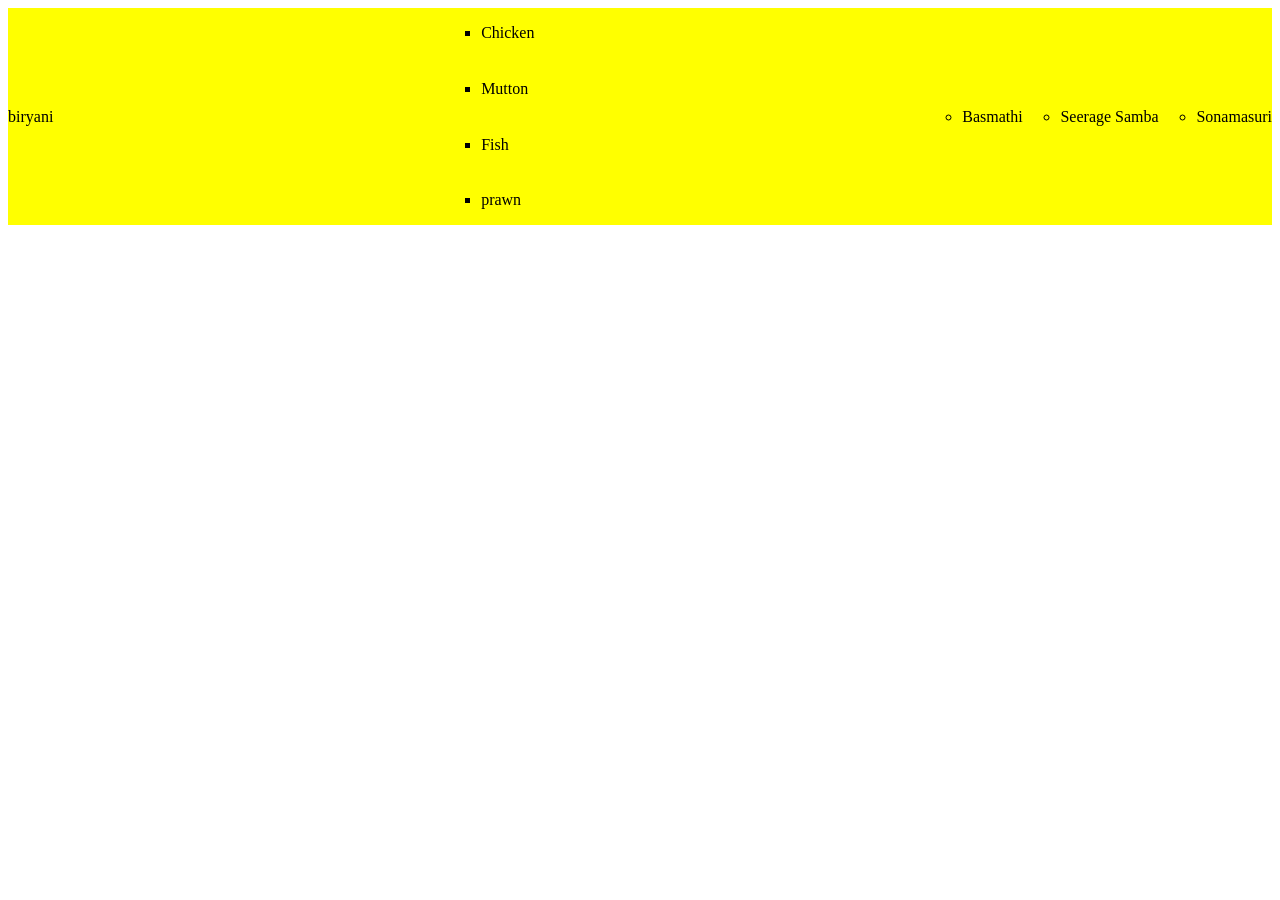
<file: navigation.html>
<!DOCTYPE html>
<html lang="en">
<head>
    <meta charset="UTF-8">
    <meta name="viewport" content="width=device-width, initial-scale=1.0">
    <title>Document</title>
    <link rel="stylesheet" href="flex.css">
</head>
<body>
   <nav>
        <div>
            biryani
        </div> 
            <ul class="meat">
                <li>Chicken</li>
                <li>Mutton</li>
                <li>Fish</li>
                <li>prawn</li>
            </ul>
            <ul>
                 <li>Basmathi</li>
                 <li>Seerage Samba</li>
                 <li>Sonamasuri</li>
            </ul>  
    </nav>
</body>
</html>
</file>
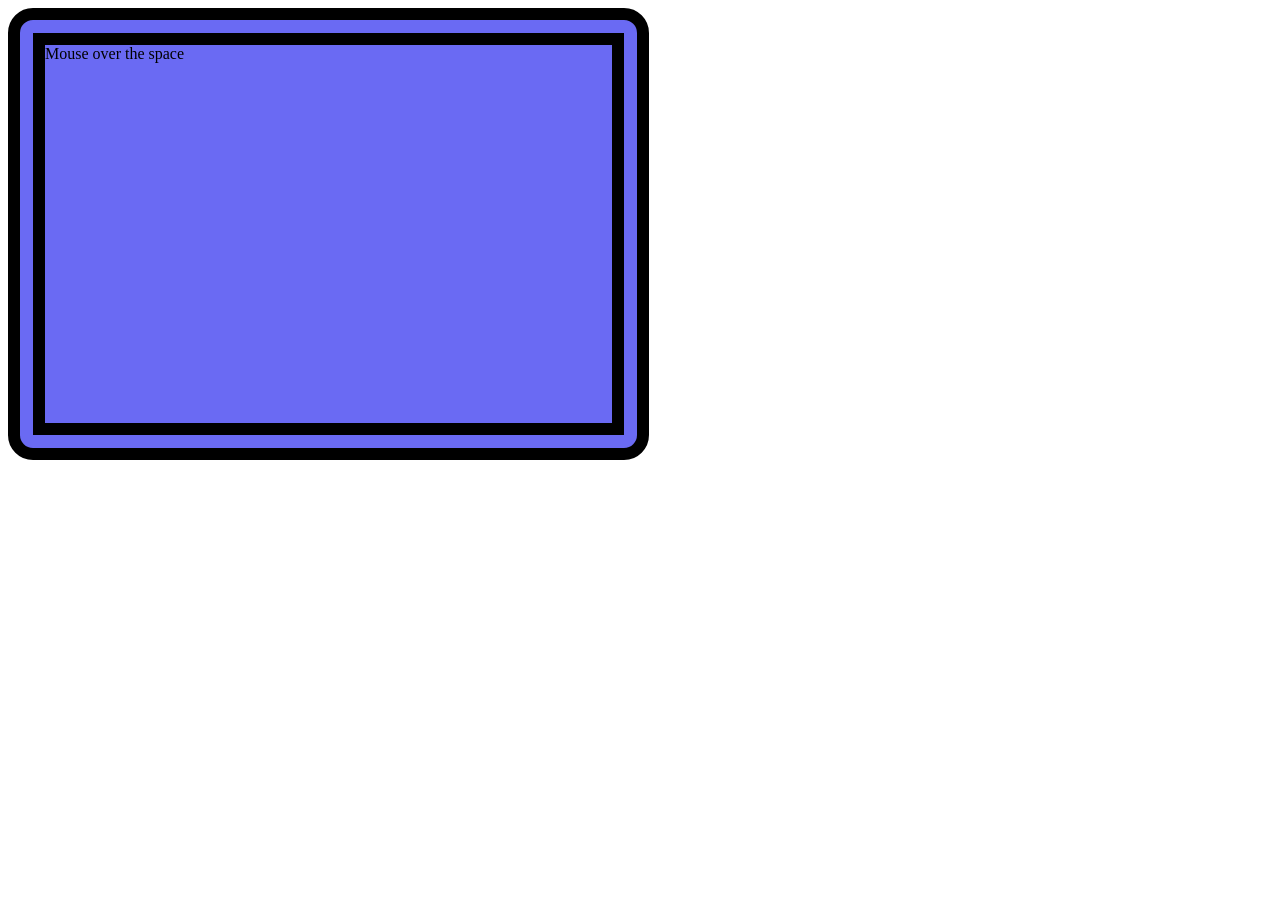
<file: sunday.html>
<!DOCTYPE html>
<html lang="en">
<head>
    <meta charset="UTF-8">
    <meta name="viewport" content="width=device-width, initial-scale=1.0">
    <title>Document</title>
    <style>
        #chocolate
        {
            width:15cm;
            height:10cm;
            background-color: rgb(106, 106, 243);
            border-style: double;
            border-width:1cm;
            border-radius: 25px;
        }
    </style>
</head>
<body>
    <div
        id="chocolate">
        Mouse over the space
    </div>
    <script>
         const candy = document.getElementById("chocolate");
         candy.addEventListener("mouseover",function ()
        {
            candy.style.backgroundColor="purple";
            candy.innerText = "dairymilk";

        });
        candy.addEventListener("mouseout",function()
    {
        candy.style.backgroundColor="red";
        candy.innerText = "kitkat";

    })
    </script>
</body>
</html>
</file>
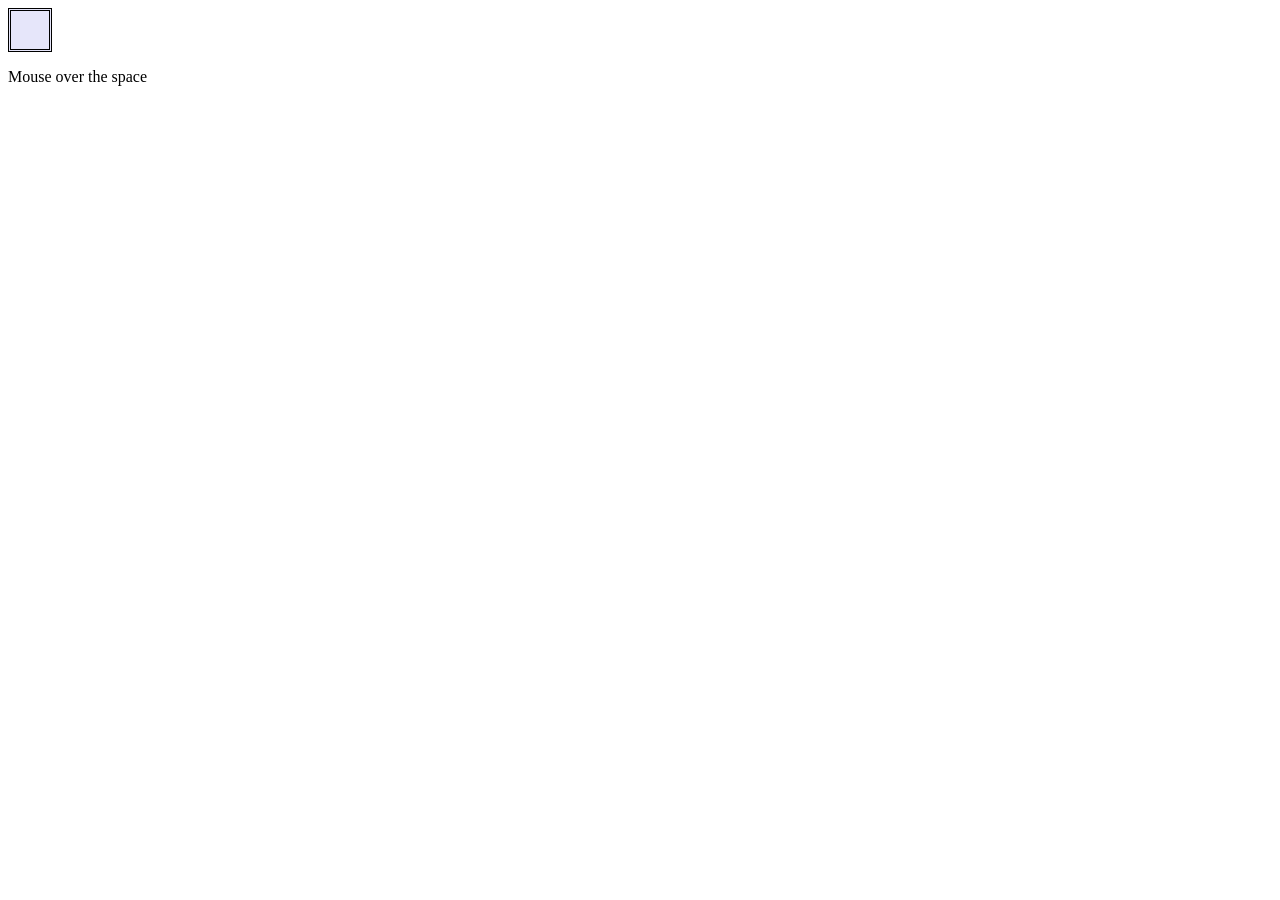
<file: sunday1.html>
<!DOCTYPE html>
<html lang="en">
<head>
    <meta charset="UTF-8">
    <meta name="viewport" content="width=device-width, initial-scale=1.0">
    <title>Document</title>
    <style>
        #chocolate
        {
            width: 1cm;
            height: 1cm;
            position: relative;
            background-color: lavender;
            border-style: double;

        }
    </style>
</head>
<body>
    <div id="chocolate">
       
    </div>
    <p> Mouse over the space </p>
    <script>
        const box=document.getElementById("chocolate");
        let x=100;
        let y=100;
        const step =10;
        document.addEventListener("keydown",function (keys) {
            if (keys.code=="ArrowDown") {
                y+=step;
            }
            if (keys.code=="ArrowUp") {
                y-=step;
            }
            if (keys.code=="ArrowRight") {
                x+=step;
            }
            if (keys.code=="ArrowLeft") {
                x-=step;
            }
            box.style.left=x+"px";
            box.style.top=y+"px";
        });
        const candy = document.getElementById("chocolate");
        candy.addEventListener("mouseover",function ()
    {
        candy.style.backgroundColor="chocolate";
        candy.innerText="Dark Chocolate";
    });
    candy.addEventListener("mouseout",function ()
    {
        candy.style.backgroundColor="lavender";
        candy.innerText="Kitkat";
    }
    );
    </script>
</body>
</html>
</file>
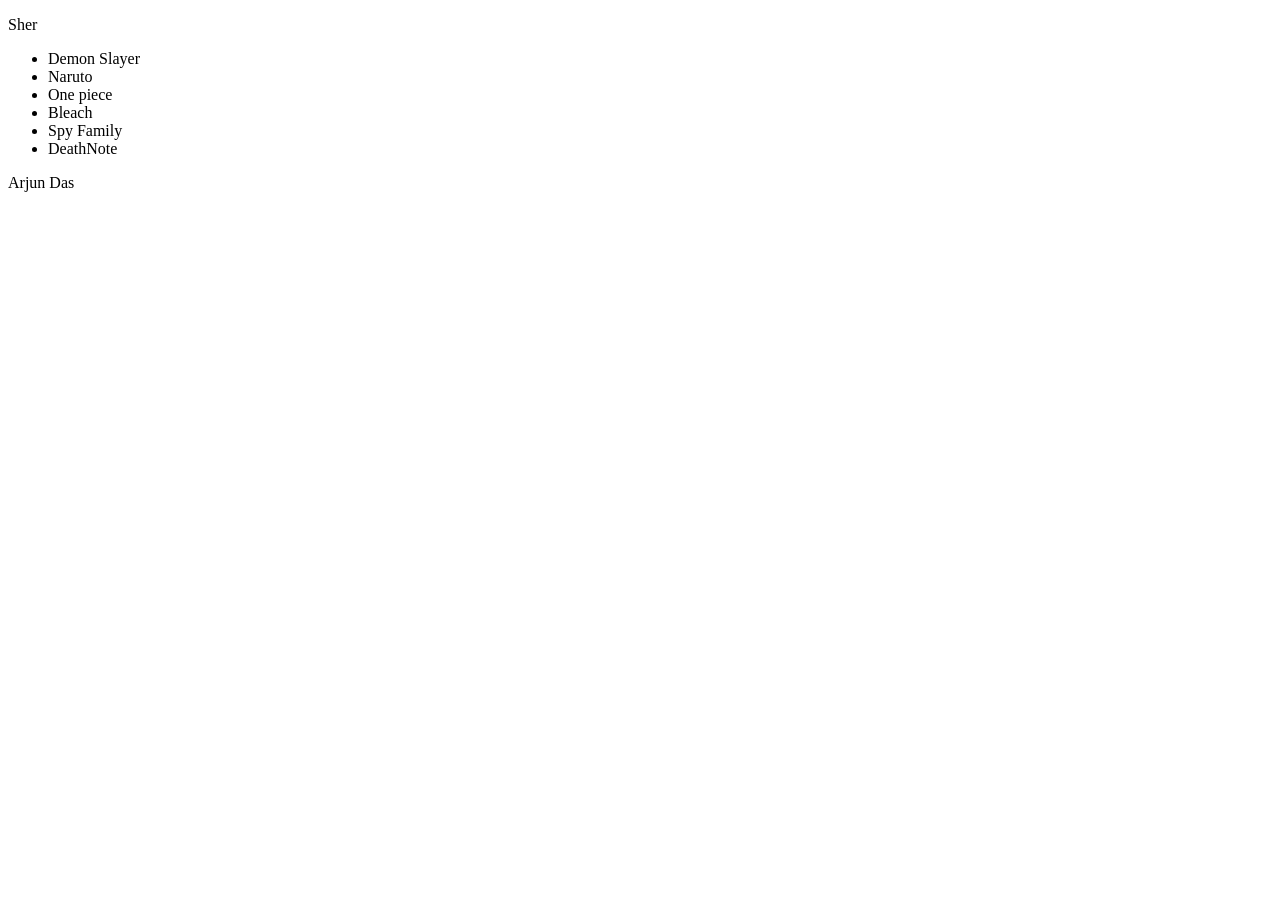
<file: voice.html>
<!DOCTYPE html>
<html lang="en">
<head>
    <meta charset="UTF-8">
    <meta name="viewport" content="width=device-width, initial-scale=1.0">
    <title>Document</title>
</head>
<body id="body">
    <h1 id="del" >Star</h1>
    <p id="p1">Narasimha</p>
    <ul id="list">
        <li id="DS" >Demon Slayer</li>
        <li id="One" >One piece</li>
        <li id="DN">DeathNote</li>
    </ul>
    <script>
        let p=document.createElement("p");
        p.innerText="Arjun Das";
        console.log(p);
        document.body.appendChild(p);
        document.getElementById("del").remove();
        let rename=document.createElement("p");
        rename.innerText="Sher";
        let name=document.getElementById("p1");
        document.getElementById("body").replaceChild(rename,name);
        let Naruto = document.createElement("li");
        Naruto.innerText="Naruto";
        let One_piece = document.getElementById("One");
        document.getElementById("list").insertBefore(Naruto,One_piece);
        let bleach = document.createElement("li");
        bleach.innerText="Bleach";
        document.getElementById("One").after(bleach);
        let Spy=document.createElement("li");
        Spy.innerText="Spy Family";
        document.getElementById("DN").before(Spy);
    </script>
</body>
</html>
</file>
<file: gradient.css>
h1{
    height:1cm;
    background:linear-gradient(32deg,
   #BFDDF0,
   #8CC0EB,
   #2F578A,
   #232F72,
   #0D0B61);

}
ul{
    display:flex;
    flex-direction:row;
    flex-wrap:wrap;
    gap: 1cm;
}
</file>
<file: grid.css>
.friends{
    display:grid;
    grid-template-columns: 200px 1fr;
    grid-template-rows: 250px 150px 100px;;
}
header{
    grid-column: 1/3;
    background:peachpuff;
}
footer{
    grid-column: 1/3;
    background:yellow;
}
main{
    background:lightgreen;
}
aside{
    background:lightblue;
}
.grid{
    display: grid;
    grid-template-columns: repeat(3,1fr);
    gap:1c;
}
.d1{
    background:yellowgreen;
    text-align: center;
    padding: 20px;
}
</file>
<file: flex.css>
nav{
    display: flex;
    justify-content: space-between;
    align-items: center;
    background:yellow;
}
.meat{
    flex-direction: column ;
    list-style: square;
}
ul{
    display: flex;
    gap:1cm;
    list-style: circle;

}
</file>
